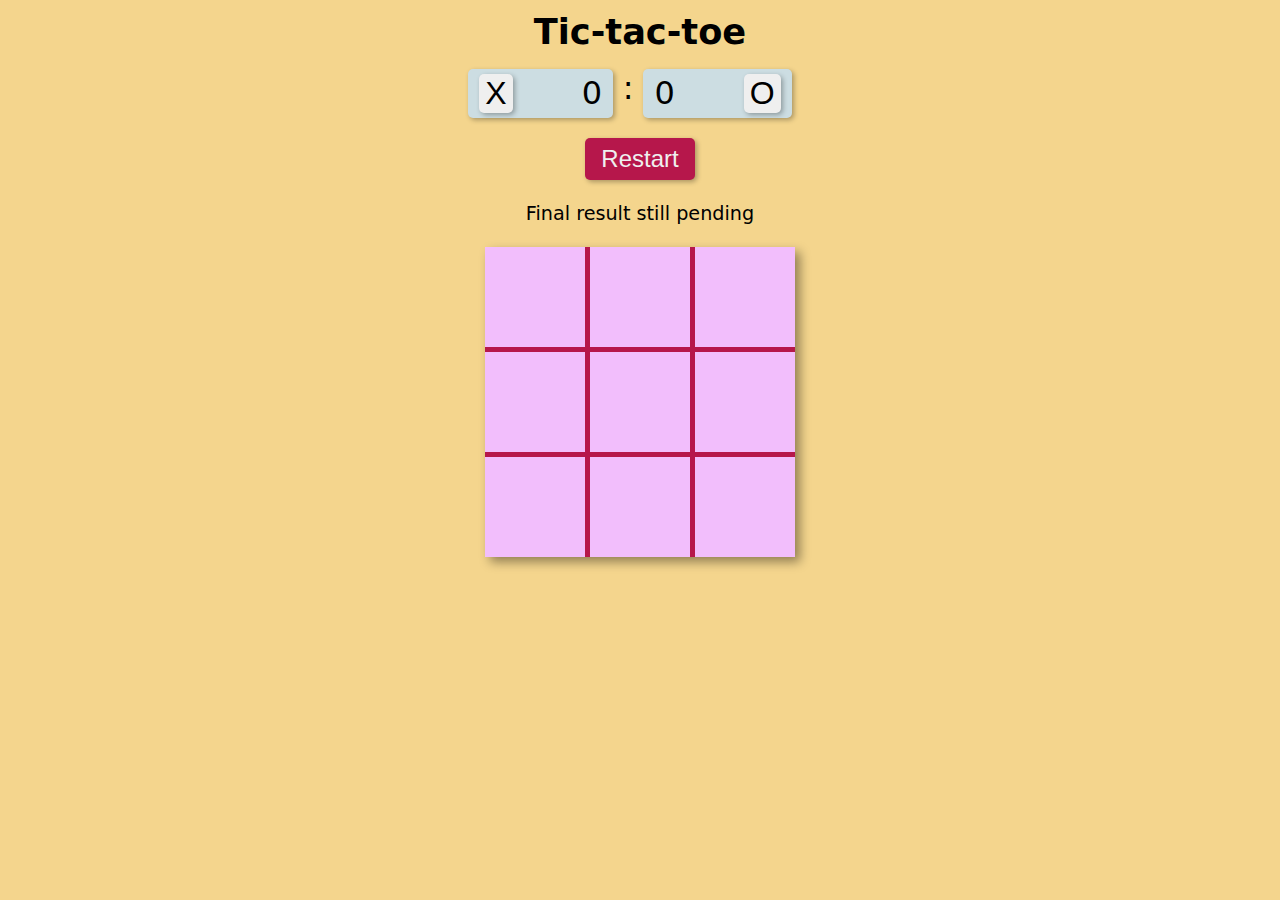
<file: index.html>
<!DOCTYPE html>
<html lang="en">

<head>
    <meta charset="UTF-8">
    <meta name="viewport" content="width=device-width">
    <title>Tic-tac-toe</title>
    <link rel="stylesheet" href="style.css">
    <script src="script.js" defer></script>
</head>

<body>
    <header>
        <h1>Tic-tac-toe</h1>
    </header>
    <div class="controls">
        <span class="score-board">
            <span class="x-score">
                <button type="button">X</button>
                <output>0</output>
            </span>
            <span class="colon">:</span>
            <span class="o-score">
                <output>0</output>
                <button type="button">O</button>
            </span>
        </span>
        <button type="button" id="restart">Restart</button>
    </div>
    <div class="final-result">Final result still pending</div>
    <div class="game-board-wrapper">
        <div class="game-board">
            <div class="cell"></div>
            <div class="cell"></div>
            <div class="cell"></div>
            <div class="cell"></div>
            <div class="cell"></div>
            <div class="cell"></div>
            <div class="cell"></div>
            <div class="cell"></div>
            <div class="cell"></div>
        </div>
    </div>
</body>

</html>
</file>
<file: style.css>
html {
    font-family: system-ui, -apple-system, BlinkMacSystemFont, 'Segoe UI', Roboto, Oxygen, Ubuntu, Cantarell, 'Open Sans', 'Helvetica Neue', sans-serif;
    box-sizing: border-box;
    background-color: rgb(244 213 141);
}

*,
*::before,
*::after {
    box-sizing: border-box;
}

body {
    padding: 0;
    margin: 0;
}

header>h1 {
    text-align: center;
    font-size: 2.2rem;
    margin: 0.3em auto 0.5em;
}

.game-board {
    display: grid;
    width: min-content;
    grid-template-columns: repeat(3, 100px);
    grid-template-rows: repeat(3, 100px);
    gap: 5px;
    justify-content: center;
    margin: 0 auto;
    background-color: rgb(182 23 75);
    box-shadow: 5px 5px 10px rgb(0 0 0 / 0.4);
}

.cell {
    background-color: rgb(242 190 252);
    padding: 0.75em;
}

.cell>img {
    width: 100%;
}

.score-board {
    display: grid;
    grid-template-columns: repeat(3, max-content);
    justify-content: center;
    justify-items: center;
}

.score-board>*>button {
    font-size: 2rem;
    border: none;
    align-items: center;
    border-radius: inherit;
    box-shadow: inherit;
}

.x-score,
.o-score {
    border-radius: 5px;
    padding: 0.3rem 0.7rem;
    box-shadow: 2px 2px 5px rgb(0 0 0 / 0.3);
    background-color: rgb(204, 221, 226);
}

.x-score>button {
    margin-right: 2em;
}

.o-score>button {
    margin-left: 2em;
}

.score-board>*>output {
    font-size: 2rem;
}

.colon {
    font-size: 2rem;
    margin: 0 0.3em;
}

.controls {
    display: grid;
    grid-template-columns: max-content max-content;
    gap: 20px;
    margin: 1rem 0;
    align-items: center;
    justify-content: center;
}

#next-round {
    font-size: 1.5rem;
    background-color: rgb(239 239 239);
    color: rgb(0 0 0);
    border: none;
    box-shadow: 2px 2px 5px rgb(0 0 0 / 0.3);
    padding: 0.3em 0.7em;
    border-radius: 5px;
    cursor: pointer;
}

#next-round:enabled:active {
    background-color: rgb(238, 201, 201);
    color: rgb(48, 38, 38);
}

#next-round:disabled {
    cursor: not-allowed;
    background-color: rgb(199, 199, 199);
    color: rgb(109, 109, 109);
    box-shadow: none;
}

#restart {
    grid-column: 1/-1;
    justify-self: center;
    font-size: 1.5rem;
    background-color: rgb(182 23 75);
    color: rgb(239 239 239);
    border: none;
    box-shadow: 2px 2px 5px rgb(0 0 0 / 0.3);
    padding: 0.3em 0.7em;
    border-radius: 5px;
    cursor: pointer;
}

#restart:active {
    background-color: rgb(126, 16, 52);
    color: rgb(190, 190, 190);
}

.final-result {
    text-align: center;
    font-size: 1.2rem;
    margin: 1rem auto;
    padding: 0.3em;
}

.final-result.final {
    background: radial-gradient(circle, rgba(63, 94, 251, 1) 0%, rgba(252, 70, 107, 1) 100%);
    color: rgb(239 239 239);
    font-weight: bolder;
}

.instruction {
    position: absolute;
    top: 10vh;
    left: -10px;
    writing-mode: vertical-lr;
    text-orientation: mixed;
}
</file>
